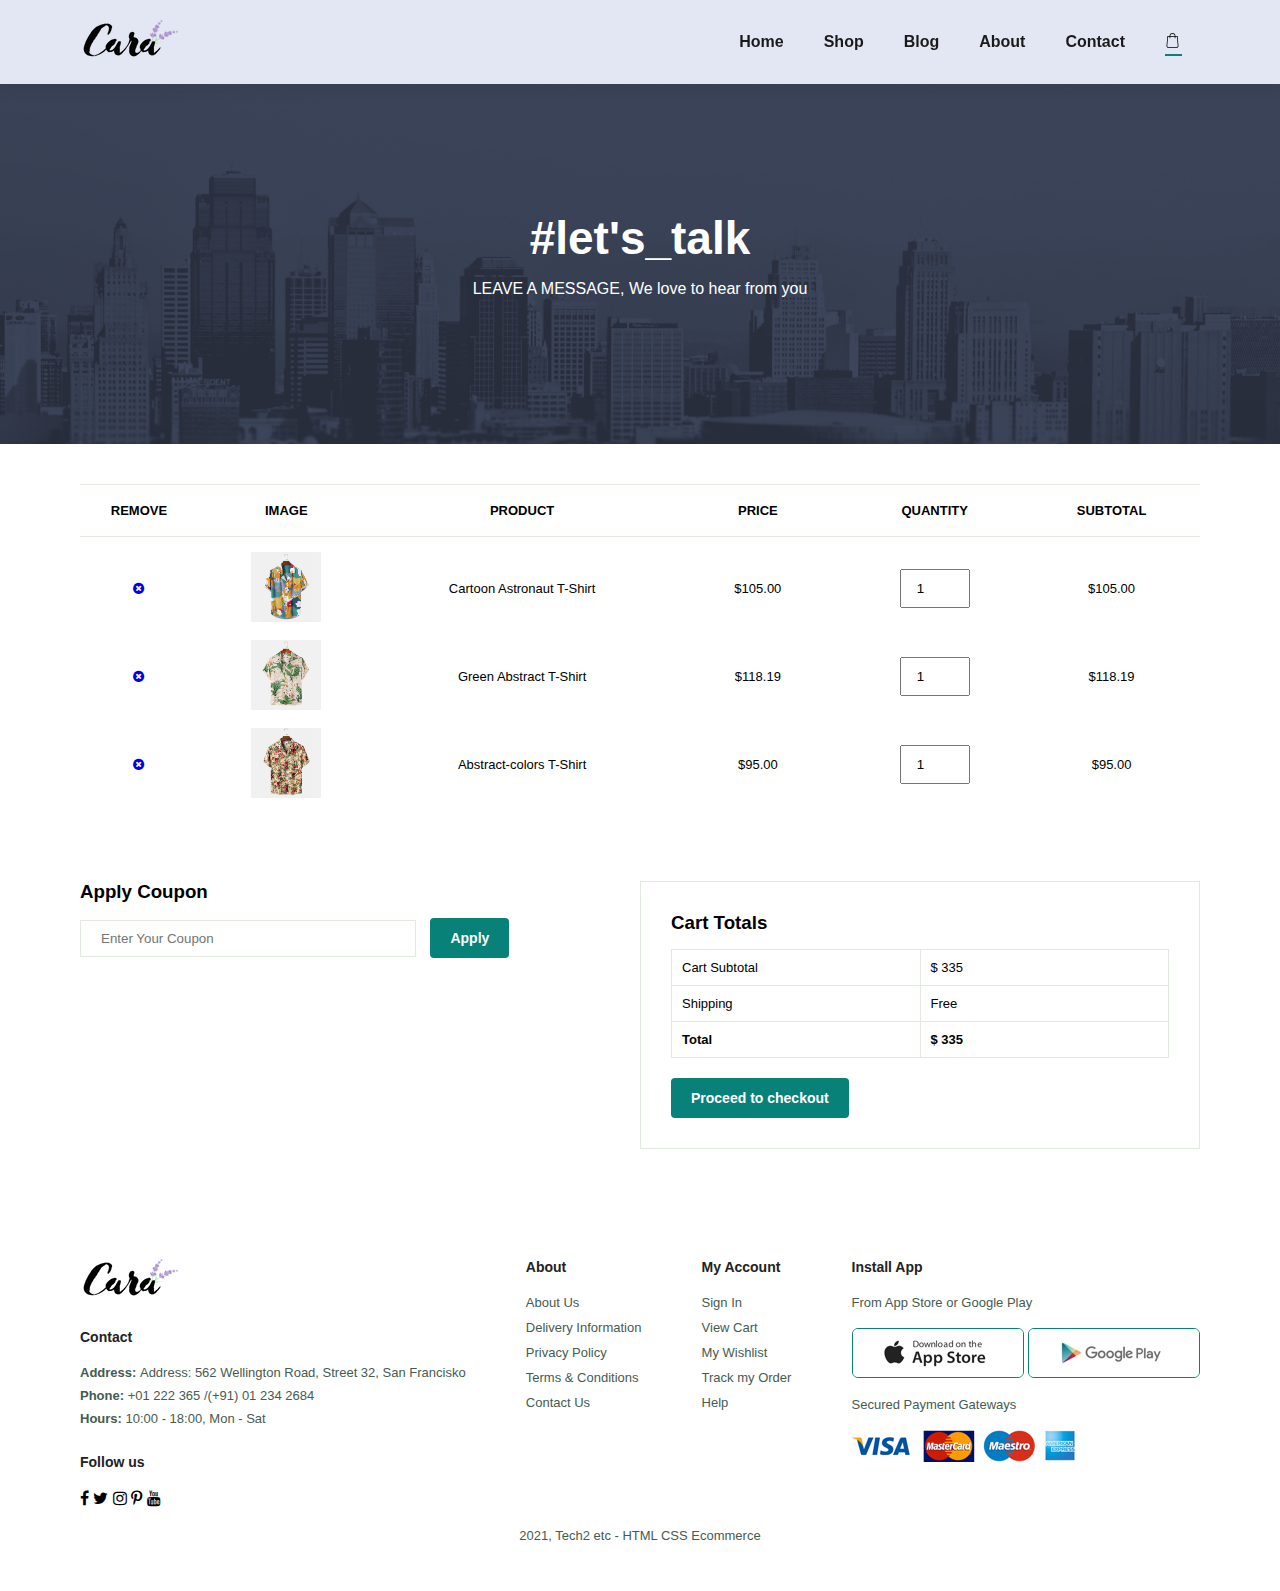
<file: cart.html>
<!DOCTYPE html>
<html lang="en">
<head>
  <meta charset="UTF-8">
  <meta http-equiv="X-UA-Compatible" content="IE=edge">
  <meta name="viewport" content="width=device=width, inital-scale=1.0">
  <title>Ecommerce</title>
  <link rel="stylesheet" href="https://maxcdn.bootstrapcdn.com/font-awesome/4.4.0/css/font-awesome.min.css">
  
  <link rel="stylesheet" href="style.css">
  
</head>

<body>
  
  <section id="header">
    <a href="#"><img src="/img/logo.png" class="logo" alt=""></a>

    <div>
      <ul id="navbar">
        <li><a href="index.html">Home</a></li>
        <li><a href="shop.html">Shop</a></li>
        <li><a href="blog.html">Blog</a></li>
        <li><a href="about.html">About</a></li>
        <li><a href="contact.html">Contact</a></li>
        <li id="lg-bag"><a class="active" href="cart.html"><img src="/img/shopping-bag.svg" class="shopping-bag-icon"></i></a></li>
        <a href="#" id="close"><i class="fa fa-times"></i></a>
      </ul>
    </div>
    <div id="mobile">
      <a href="cart.html"><img src="/img/shopping-bag.svg" class="shopping-bag-icon"></i></a>
      <i id="bar" class="fa fa-outdent"></i>
      
    </div>
  </section>

  <section id="page-header" class="about-header">
    <h2>#let's_talk</h2>
    <p class="p-text">LEAVE A MESSAGE, We love to hear from you </p>
  </section>

  <section id="cart" class="section-p1 ">
    <table width="100%">
      <thead>
        <tr>
          <td>Remove</td>
          <td>Image</td>
          <td>Product</td>
          <td>Price</td>
          <td>Quantity</td>
          <td>Subtotal</td>
        </tr>
      </thead>
      <tbody>
        <tr>
          <td><a href="#"><i class="fa fa-times-circle"></i></a></td>
          <td><img src="img/products/f1.jpg" alt=""></td>
          <td>Cartoon Astronaut T-Shirt</td>
          <td>$105.00</td>
          <td><input type="number" value="1"></td>
          <td>$105.00</td>
        </tr>
        <tr>
          <td><a href="#"><i class="fa fa-times-circle"></i></a></td>
          <td><img src="img/products/f2.jpg" alt=""></td>
          <td>Green Abstract T-Shirt</td>
          <td>$118.19</td>
          <td><input type="number" value="1"></td>
          <td>$118.19</td>
        </tr>
        <tr>
          <td><a href="#"><i class="fa fa-times-circle"></i></a></td>
          <td><img src="img/products/f3.jpg" alt=""></td>
          <td>Abstract-colors T-Shirt</td>
          <td>$95.00</td>
          <td><input type="number" value="1"></td>
          <td>$95.00</td>
        </tr>
      </tbody>
    </table>
  </section>

  <section id="cart-add" class="section-p1">
    <div id="coupon">
      <h3>Apply Coupon</h3>
      <div>
        <input type="text" placeholder="Enter Your Coupon">
        <button class="normal">Apply</button>
      </div>
    </div>

    <div id="subtotal">
      <h3>Cart Totals</h3>
      <table>
        <tr>
          <td>Cart Subtotal</td>
          <td>$ 335</td>
        </tr>
        <tr>
          <td>Shipping</td>
          <td>Free</td>
        </tr>
         <tr>
          <td><strong>Total</strong></td>
          <td><strong>$ 335</strong></td>
         </tr>
      </table>
      <button class="normal">Proceed to checkout</button>
    </div>
  </section>

  <footer class="section-p1">
    <div class="col">
      <img class="logo" src="img/logo.png" alt="">
      <h4>Contact</h4>
      <p><strong>Address: </strong>Address: 562 Wellington Road, Street 32, San Francisko</p>
      <p><strong>Phone:</strong> +01 222 365 /(+91) 01 234 2684</p>
      <p><strong>Hours: </strong>10:00 - 18:00, Mon - Sat</p>
      <div class="follow"></div>
      <h4>Follow us</h4>
      <div class="icon">
        <i class="fa fa-facebook-f"></i>
        <i class="fa fa-twitter"></i>
        <i class="fa fa-instagram"></i>
        <i class="fa fa-pinterest-p"></i>
        <i class="fa fa-youtube"></i>
      </div>
    </div>


    <div class="col">
      <h4>About</h4>
      <a href="#">About Us</a>
      <a href="#">Delivery Information</a>
      <a href="#">Privacy Policy</a>
      <a href="#">Terms & Conditions</a>
      <a href="#">Contact Us</a>
    </div>
    <div class="col">
      <h4>My Account</h4>
      <a href="#">Sign In</a>
      <a href="#">View Cart</a>
      <a href="#">My Wishlist</a>
      <a href="#">Track my Order</a>
      <a href="#">Help</a>
    </div>

    <div class="col install">
      <h4>Install App</h4>
      <p>From App Store or Google Play</p>
      <div class="row">
        <img src="/img/pay/app.jpg" alt="">
        <img src="/img/pay/play.jpg" alt="">
      </div>
        <p>Secured Payment Gateways</p>
        <img src="/img/pay/pay.png" alt="">
    </div>

    <div class="copyright">
      <p> 2021, Tech2 etc - HTML CSS Ecommerce</p>
    </div>


  </footer>

    <script src="script.js"></script>
</body>

</html>
</file>
<file: style.css>
@import url('https://fonts.googleapis.com/css2?family=Roboto:wght@400;700&display=swap');

* {
  margin: 0;
  padding: 0;
  box-sizing: border-box;
  font-family: 'Spartan', sans-serif;
}

h1{
  font-size: 50px;
  line-height: 64px;
  color: #222;
}

h2{
  font-size: 46px;
  line-height: 54px;
  color: #222;
}

h4{
  font-size: 20px;
  color: #222;
}

h6{
  font-weight: 700;
  font-size: 12px;
}

p{
  font-size: 16px;
  color: #465b52;
  margin: 15px 0 20px 0;
}

.section-p1{
  padding: 40px 80px;
}

.section-m1{
  margin: 40px 0;
}

button.normal{
  font-size: 14px;
  font-weight: 600;
  padding: 15px 30px;
  color: black;
  background-color: white;
  border-radius: 4px;
  cursor: pointer;
  border: none;
  outline: none;
  transition: 0.2s;
}

button.white{
  font-size: 13px;
  font-weight: 600;
  padding: 11px 18px;
  color: white;
  background-color: transparent;
  cursor: pointer;
  border: 1px solid white;
  outline: none;
  transition: 0.2s;
}

body{
  width: 100%;
}

.shopping-bag-icon{
  width: 15px;
}

/* Header Start */

#header{
  display: flex;
  align-items: center;
  justify-content: space-between;
  padding: 20px 80px;
  background: #E3E6F3;
  box-shadow: 0 5px 15px rgb(0, 0, 0, 0.06);
  z-index: 999;
  position: sticky;
  top: 0;
  left: 0;
}

#navbar{
  display: flex;
  align-items: center;
  justify-content: center;
}

#navbar li{
  list-style: none;
  padding: 0 20px;
  position: relative;
}

#navbar li a{
  text-decoration: none;
  font-size: 16px;
  font-weight: 600;
  color: #1a1a1a;
  transition: 0.3s ease;
}

#navbar li a:hover,
#navbar li a.active {
  color: #088178;
}

#navbar li a.active::after,
#navbar li a:hover::after{
  content: "";
  width: 30%;
  height: 2px;
  background: #088178;
  position: absolute;
  bottom: -4px;
  left: 20px;
  transition: 0.3s ease;

}

#mobile{
  display: none;
  align-items: center;
}

#close {
  display: none;
}
/* Home Page */
#hero {
  background-image: url("img/hero4.png");
  height: 90vh;
  width: 100%;
  background-position: top 25% right 0;
  background-size: cover;
  padding: 0 80px;
  display: flex;
  flex-direction: column;
  align-items: flex-start;
  justify-content: center;
}

#hero h4{
  padding-bottom: 15px;

}
#hero h1{
  color: #088178;
  
}

#hero button{
  background-image: url("img/button.png");
  background-color: transparent;
  color: #088178;
  border: 0;
  padding: 14px 80px 14px 65px;
  background-repeat: no-repeat;
  cursor: pointer;
  font-weight: 700;
  font-size: 15px;
}

#hero button:hover{
  background-image: url("/img/button-green.png");
  color: white;
  
}

#hero p{
  transition: 0.3s;
}

#hero p:hover {
  font-size: 17px;
}

#feature{
  display: flex;
  align-items: center;
  justify-content: space-between;
  flex-wrap: wrap;
}

#feature .fe-box{
  width: 160px;
  text-align: center;
  padding: 25px 15px;
  box-shadow: 20px 20px 34px rgba(0, 0, 0, 0.03);
  border: 1px solid #cce7d0;
  border-radius: 4px;
  margin: 15px 0;  
}

#feature .fe-box:hover{
  box-shadow: 10px 10px 54px rgba(70, 62, 221, 0.1);
}

#feature .fe-box h6{
  display: inline-block;
  padding: 9px 8px 6px 8px;
  line-height: 1;
  border-radius: 4px;
  color: #088178;
  background-color: #fddde4;
}

#feature .fe-box img{
  width: 100%;
  margin-bottom: 10px;
}

#feature .fe-box:nth-child(2) h6{
  background-color: #cdebbc;
}
#feature .fe-box:nth-child(3) h6{
  background-color: #d1e8f2;
}#feature .fe-box:nth-child(4) h6{
  background-color: #cdd4f8;
}#feature .fe-box:nth-child(5) h6{
  background-color: #f6dbf6;
}#feature .fe-box:nth-child(6) h6{
  background-color: #fff2e5;
}


#product1{
  text-align: center;
}

#product1 .pro-container{
  display: flex;
  justify-content: space-between;
  padding-top: 20px;
  flex-wrap: wrap;
}

#product1 .pro{
  width: 23%;
  min-width: 250px;
  padding: 10px 12px;
  border: 1px solid #cce7d0;
  border-radius: 25px;
  cursor: pointer;
  box-shadow: 20px 20px 30px rgba(0, 0, 0, 0.02);
  margin: 15px 0;
  transition: 0.2s ease;
  position: relative;
}

#product1 .pro:hover{
  box-shadow: 20px 20px 30px rgba(0, 0, 0, 0.06);
}



#product1 .pro img{
  width: 100%;
  border-radius: 20px;
}

#product1 .pro .des{
  text-align: left;
  padding: 10px 0;
}

#product1 .pro .des span{
  color:#606063;
  font-size: 12px;
}

#product1 .pro .des h5{
  padding-top: 7px;
  color: #1a1a1a;
  font-size: 14px;
}

#product1 .pro .des i{
  font-size: 12px;
  color: rgb(243, 181, 25)
}

#product1 .pro .des h4{
  padding-top: 7px;
  font-size: 15px;
  font-weight: 700;
  color: #088178;
}

#product1 .pro .cart{
  width: 40px;
  height: 40px;
  line-height: 40px;
  border-radius: 50px;
  background-color: #e8f6ea;
  font-weight: 500;
  color: #088178;
  border: 1px solid #cce7d0;
  position: absolute;
  bottom: 20px;
  right: 10px;
}

#banner{
  display: flex;
  flex-direction: column;
  justify-content: center;
  align-items: center;
  text-align: center;
  background-image: url("/img/banner/b2.jpg");
  width: 100%;
  height: 40vh;
  background-size: cover;
  background-position: center;
}

#banner h4{
  color: #fff;
  font-size: 16px;
}

#banner h2{
  color: #fff;
  font-size: 30px;
  padding: 10px 0;
}

#banner h2 span{
  color: #ef3636;
}

#banner button:hover{
  background-color:#088178;
  color: white;
}

#sm-banner{
  display: flex;
  justify-content: space-between;
  flex-wrap: wrap;
}

#sm-banner .banner-box{
  display: flex;
  flex-direction: column;
  justify-content: center;
  align-items: flex-start;
  background-image: url("/img/banner/b17.jpg");
  min-width: 530px;
  height: 50vh;
  background-size: cover;
  background-position: center;
  padding: 30px;
}

#sm-banner .banner-box2 {
  background-image: url("/img/banner/b10.jpg");
}

#sm-banner h4{
  color: white;
  font-size: 20px;
  font-weight: 300;
}

#sm-banner h2{
  color: white;
  font-size: 28px;
  font-weight: 800;
}

#sm-banner span{
  color: white;
  font-size: 14px;
  font-weight: 500;
  padding-bottom: 15px;
}

#sm-banner .banner-box:hover button{
  background: #088178;
  border: 1px solid #088178;
}

#banner3 {
  display: flex;
  justify-content: space-between;
  flex-wrap: wrap;
  padding: 0 80px;
}

#banner3 .banner-box{
  display: flex;
  flex-direction: column;
  justify-content: center;
  align-items: flex-start;
  background-image: url("/img/banner/b7.jpg");
  min-width: 30%;
  height: 30vh;
  background-size: cover;
  background-position: center;
  padding: 20px;
  margin-bottom: 20px;
}

#banner3 .banner-box2{
  background-image: url("/img/banner/b4.jpg");
}

#banner3 .banner-box3{
  background-image: url("/img/banner/b18.jpg");
}


#banner3 h2{
  color: white;
  font-weight: 900;
  font-size: 22px;
}

#banner3 h3{
  color: #ec544e;
  font-weight: 800;
  font-size: 15px;
}

#newsletter {
  display: flex;
  justify-content: space-between;
  flex-wrap: wrap;
  align-items: center;
  background-image: url("img/banner/b14");
  background-repeat: no-repeat;
  background-position: 20% 30%;
  background-color: #041e42;
}

#newsletter h4{
  font-size: 22px;
  font-weight: 700;
  color: white;
}

#newsletter p{
  font-size: 14px;
  font-weight: 600;
  color: #818ea0;
}

#newsletter p span{
  color: #ffdb27;
}

#newsletter .form{
  display: flex;
  width: 40%;
}

#newsletter input{
  height: 3.125rem;
  padding: 0 1.25em;
  font-size: 14px;
  width: 100%;
  border: 1px solid transparent;
  border-radius: 4px;
  outline: none;
  border-top-right-radius: 0;
  border-bottom-right-radius: 0;
}

#newsletter button{
  background-color: #088178;
  color: white;
  white-space: nowrap;
  border-top-left-radius: 0;
  border-bottom-left-radius: 0;
}

footer{
  display: flex;
  flex-wrap: wrap;
  justify-content: space-between;
}

footer .col{
  display: flex;
  flex-direction: column;
  align-items: flex-start;
  margin-bottom: 20px;
}

footer .logo{
  margin-bottom: 30px;

}

footer h4{
  font-size: 14px;
  padding-bottom: 20px;
}

footer p{
  font-size: 13px;
  margin: 0 0 8px 0;
  color: #465b52;
}

footer a{
  font-size: 13px;
  text-decoration: none;
  margin-bottom: 10px;
  color: #465b52;
}

footer .follow{
  margin-top: 20px;

}

footer .follow i{
  color: #465b52;
  padding-right: 4px;
  cursor: pointer;
}

footer .install .row img{
  border: 1px solid #088178;
  border-radius: 6px;
}

footer .install img {
  margin: 10px 0 15px 0;
}

footer .follow  i:hover,
footer a:hover{
  color: #088178;
}

footer .copyright {
  width: 100%;
  text-align: center;
}

@media (max-width:799px){
  .section-p1{
    padding: 40px 40px;
  }
  #navbar{
    display: flex;
    flex-direction: column;
    align-items: flex-start;
    justify-content: flex-start;
    position: fixed;
    top:0;
    right: -300px;
    height: 100vh;
    width: 300px;
    background-color: #E3E6F3;
    box-shadow: 0 40px 60px rgba(0,0,0, 0.1);
    padding: 80px 0 0 10px;
    transition: 0.3s;
 
  }
  #navbar.active{
    right: 0px;
  }
  #navbar li{
    margin-bottom: 25px;
  }

    #mobile{
      display: flex;
      align-items: center;
    }

    #mobile i {
      color: #1a1a1a;
      font-size: 18px;
      padding-left: 20px;
      color: #088178;
    }
    #close{
      display: initial;
      position: absolute;
      top: 30px;
      left:30px;
      color:#222;
      font-size: 15px;
    }

    #lg-bag{
      display: none;
    }

    #hero {
      height: 75vh;
      padding: 0 80px;
      background-position: top 30% right 30%;
    }

    #feature{
      justify-content: center;
    }

    #feature .fe-box{
      margin: 15px 15px
    }

    #product1 .pro-container{
      justify-content: center;
    }

    #product1 .pro{
      margin: 15px;
    }

    #banner{
      height: 30vh;
    }

    #sm-banner .banner-box{
      min-width: 100%;
      height: 40vh;
    }

    #banner3{
      padding: 0 10px;
    }

    #banner3 .banner-box{
      width: 28%;
      height: 200px;
    }

    #newsletter .form{
      width: 70%;
    }
    /*Contact*/
    #form-details{
      padding: 40px;
    }

    #form-details form{
      width: 50%;
    }
}

@media (max-width: 477px){
  .section-p1{
    padding: 20px;
  }
  #header{
    padding: 10px 30px;
  }
  h2{
    font-size: 32px;
  }
  h1{
    font-size: 38px;
  }
  #hero{
    padding: 0 20px;
    background-position: 55%;
  }
  #feature .fe-box{
    width: 155px;
    margin: 0 0 15px 0;
  }

  #feature{

    justify-content: space-between;
  }
  #product1 .pro{
    width: 100%;
  }
  #banner{
    height: 50vh;
  }
  #sm-banner .banner-box{
    height: 40vh;
  }
  #sm-banner .banner-box2{
    margin-top: 20px;
  }
  #banner3{
    padding: 0 20px;
  }
  #banner3 .banner-box{
    width: 100%;
  }
  #newsletter .form{
    width: 100%;
  }
  #newsletter{
    padding: 40px 20px;
  }
  footer .copyright{
    text-align: start;
  }

  /*Single Product*/
  #prodetails{
    display: flex;
    flex-direction: column;
  }

  #prodetails .single-pro-image{
    width: 100%;
    margin-right: 0px;
  }

  #prodetails .single-pro-details{
    width: 100%;
  }

  /*Blog Page*/
  #blog{
    padding: 100px 20px 0 20px;
  }
  #blog .blog-box{
    display: flex;
    flex-direction: column;
    align-items: flex-start;
  }

  #blog .blog-img{
    width: 100%;
    margin-right: 0px;
    margin-bottom: 30px;
  }

  #blog .blog-details{
    width: 100%;
  }

  /*About Page*/

  #about-head{
    flex-direction: column;
  }

  #about-head img{
    width: 100%;
    margin-bottom: 20px;
  }

  #about-head div{
    padding-left: 0px;
  }

  #about-app .video{
    width: 100%;
  }

  #contact-details{
    flex-direction: column;
  }

  #contact-details .details{
    width: 100%;
    margin-bottom: 30px;
  }
  #contact-details .map{
    width: 100%;
  }

  #form-details{
    margin: 10px;
    padding: 30px 10px;
    flex-wrap: wrap;
  }

  #form-details form{
    width: 100%;
    margin-bottom: 30px;
  }

  /*Cart Page*/

  #cart-add{
    flex-direction: column;
  }

  #coupon{
    width: 100%;
  }

  #subtotal{
    width: 100%;
    padding: 20px;
  }

}

/* Shop Page*/
#page-header{
  background-image: url("img/banner/b1.jpg");
  width: 100%;
  height: 40vh;
  background-size: cover;
  display: flex;
  justify-content: center;
  text-align: center;
  flex-direction: column;
  padding: 14px;
}

#page-header h2,
#page-header p{
  color: white;
}

#pagination{
  text-align: center;

}

#pagination a{
  text-decoration: none;
  background-color: #088178;
  padding: 15px 20px;
  border-radius: 4px;
  color: #fff;
  font-weight: 600;
}

#pagination a i{
  font-size: 16px;
  font-weight: 600;
}

/* Single Product*/

#prodetails{
  display: flex;
  margin-top: 20px;
}

#prodetails .single-pro-image{
  width: 40%;
  margin-right: 50px;
}

.small-img-group{
  display: flex;
  justify-content: space-between;
}

.small-img-col{
  flex-basis: 24%;
  cursor: pointer;
}

#prodetails .single-pro-details{
  width: 50%;
  padding-top: 30px;
}

#prodetails .single-pro-details h4{
  padding: 40px 0 20px 0;
}

#prodetails .single-pro-details h2{
  font-size: 26px;
}

#prodetails .single-pro-details select{
 display: block;
 padding: 5px 10px;
 margin-bottom: 10px;
}

#prodetails .single-pro-details input{
  width: 50px;
  height: 47px;
  padding-left: 10px;
  font-size: 16px;
  margin-right: 10px;
}

#prodetails .single-pro-details input:focus{
  outline: none;
}

#prodetails .single-pro-details button{
  background: #088178;
  color: #fff;
}

#prodetails .single-pro-details span{
  line-height: 25px;
}

/*Blog Page*/

#page-header.blog-header{
  background-image: url("img/banner/b19.jpg");
}

#blog{
  padding: 150px 150px 0 150px;
}

#blog .blog-box{
  display: flex;
  align-items: center;
  width: 100%;
  position: relative;
  padding-bottom: 90px;
}

#blog .blog-img{
  width: 50%;
  margin-right: 40px;
}

#blog img{
  width: 100%;
  height: 300px;
  object-fit: cover;
}

#blog .blog-details{
  width: 50%;
}

#blog .blog-details a{
  text-decoration: none;
  font-size: 11px;
  color: #000;
  font-weight: 700;
  position: relative;
  transition: 0.3s;
}

#blog .blog-details a::after{
  content: "";
  width: 50px;
  height: 1px;
  background-color: #000;
  position: absolute;
  top: 4px;
  right: -60px;
}

#blog .blog-details a:hover{
  color: #088178;
}

#blog .blog-details a:hover::after{
  background-color: #088178;
}

#blog .blog-box h1{
  position: absolute;
  top: -40px;
  left: 0;
  font-size: 70px;
  font-weight: 700;
  color: #c9cbce;
  z-index: -9;
}

/* About Page*/

#page-header.about-header{
  background-image: url("img/about/banner.png");

}

#about-head img{
  width: 50%;
  height: auto;
}

#about-head {
  display: flex;
  align-items: center;
}

#about-head div{
  padding-left: 40px;
} 

#about-app{
  text-align: center;
}

#about-app .video{
  width: 70%;
  height: 100%;
  margin: 30px auto 0 auto;
}

#about-app .video video{
  width: 100%;
  height: 100%;
  border-radius: 20px;
}

/*Contact Page*/

#contact-details{
  display: flex;
  align-items: center;
  justify-content: space-between;
}

#contact-details .details{
  width: 40%;
}

#contact-details .details span,
#form-details form span{
  font-size: 12px;
}

#contact-details .details h2,
#form-details form h2{
  font-size: 26px;
  line-height: 35px;
  padding: 20px 0;
}

#contact-details .details h3{
  font-size: 16px;
  padding-bottom: 15px;
}

#contact-details .details li{
  list-style: none;
  display: flex;
  padding: 10px 0;
}

#contact-details .details li i{
  font-size: 14px;
  padding-right: 22px;
}

#contact-details .details li p{
  margin: 0;
  font-size: 14px;
}

#contact-details .map{
  width: 55%;
  height: 400px;
}

#contact-details .map iframe{
  width: 100%;
  height: 100%;
}

#form-details{
  display: flex;
  justify-content: space-between;
  margin: 30px;
  padding: 80px;
  border: 1px solid #e1e1e1;
}

#form-details form{
  width: 65%;
  display: flex;
  flex-direction: column;
  align-items: flex-start;
}

#form-details form input,
#form-details form textarea{
  width: 100%;
  padding: 12px 15px;
  outline: none;
  margin-bottom: 20px;
  border: 1px solid #e1e1e1;
}

#form-details form button{
  background-color: #088178;
  color: #fff;
}

#form-details .people div{
  padding-bottom: 25px;
  display: flex;
  align-items: flex-start;
}

#form-details .people div img{
  width: 65px;
  height: 65px;
  object-fit: cover;
  margin-right: 15px;
}

#form-details .people div p{
  margin: 0;
  font-size: 13px;
  line-height: 25px;
}

#form-details .people div p span{
  display: block;
  font-size: 16px;
  font-weight: 600;
  color: #000;
}

/* Cart Page*/

#cart{
  overflow-x: auto;
}

#cart table{
  width: 100%;
  border-collapse: collapse;
  table-layout: fixed;
  white-space: nowrap;
}

#cart table img{
  width: 70px;
}

#cart table td:nth-child(1){
  width: 100px;
  text-align: center;
}

#cart table td:nth-child(2){
  width: 150px;
  text-align: center;
}

#cart table td:nth-child(3){
  width: 250px;
  text-align: center;
}

#cart table td:nth-child(4),
#cart table td:nth-child(5),
#cart table td:nth-child(6){
  width: 150px;
  text-align: center;
}

#cart table td:nth-child(5) input{
  width: 70px;
  padding: 10px 5px 10px 15px;
}

#cart table thead{
  border: 1px solid #e2e9e1;
  border-left: none;
  border-right: none;
}

#cart table thead td{
  font-weight: 700;
  text-transform: uppercase;
  font-size: 13px;
  padding: 18px 0;
}

#cart table tbody tr td{
  padding-top: 15px;
}

#cart table tbody td{
  font-size: 13px;
}

#cart-add{
  display: flex;
  flex-wrap: wrap;
  justify-content: space-between;
}

#coupon{
  width: 50%;
  margin-bottom: 30px;
}

#coupon h3,
#subtotal h3{
  padding-bottom: 15px;

}

#coupon input{
  padding: 10px 20px;
  outline: none;
  width: 60%;
  margin-right: 10px;
  border: 1px solid #e2e9e1;
}

#coupon button,
#subtotal button {
  background-color: #088178;
  color: #fff;
  padding: 12px 20px;
}

#subtotal{
  width: 50%;
  margin-bottom: 30px;
  border: 1px solid #e2e9e1;
  padding: 30px;
}

#subtotal table{
  border-collapse: collapse;
  width: 100%;
  margin-bottom: 20px;

}

#subtotal table  td{
  width: 50%;
  border: 1px solid #e2e9e1;
  padding: 10px;
  font-size: 13px;
}
</file>
